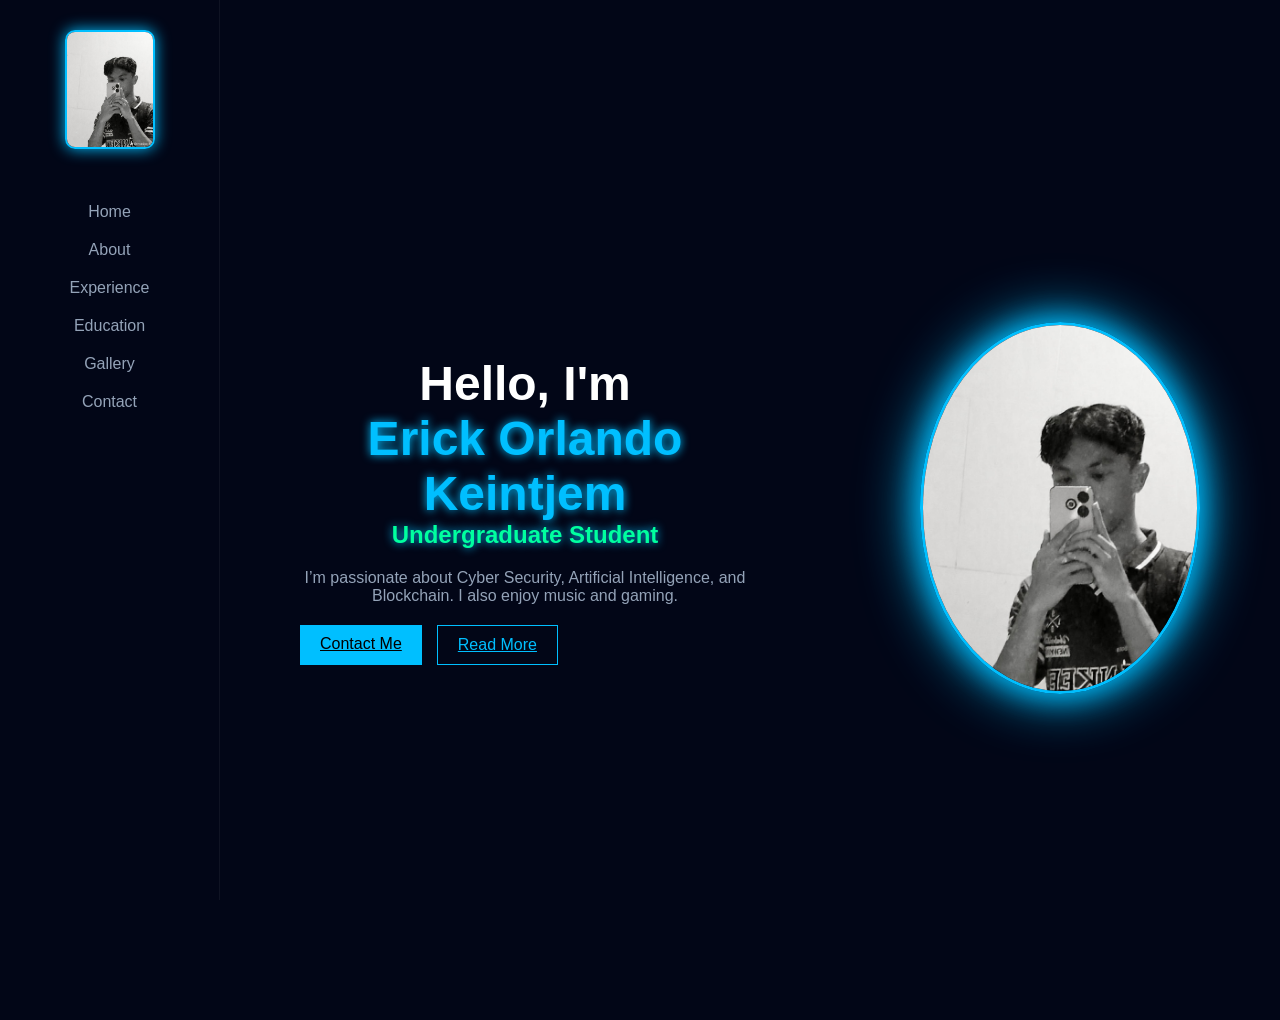
<file: index.html>
<!doctype html>
<html lang="en">
  <head>
    <meta charset="UTF-8" />
    <meta name="viewport" content="width=device-width, initial-scale=1.0" />
    <title>Erick Portfolio</title>

    <link rel="stylesheet" href="style.css" />
  </head>
  <body>
    <div class="sidebar">
      <img src="assets/img/Navbar.jpeg" alt="Profile" />

      <ul>
        <li><a href="index.html">Home</a></li>
        <li><a href="about.html">About</a></li>
        <li><a href="experience.html">Experience</a></li>
        <li><a href="education.html">Education</a></li>
        <li><a href="gallery.html">Gallery</a></li>
        <li><a href="contact.html">Contact</a></li>
      </ul>
    </div>

    <div class="main">
      <section class="hero">
        <div class="hero-left" data-aos="fade-right">
          <h1>Hello, I'm</h1>
          <h1><span class="name">Erick Orlando Keintjem</span></h1>

          <h2><span id="typing"></span></h2>

          <p>
            I’m passionate about Cyber Security, Artificial Intelligence, and
            Blockchain. I also enjoy music and gaming.
          </p>

          <div class="buttons">
            <a class="btn-primary" href="contact.html">Contact Me</a>
            <a class="btn-outline" href="about.html">Read More</a>
          </div>
        </div>

        <div class="hero-right" data-aos="fade-left">
          <img src="assets/img/Navbar.jpeg" alt="Profile" />
        </div>
      </section>
    </div>

    <script src="script.js"></script>
  </body>
</html>
</file>
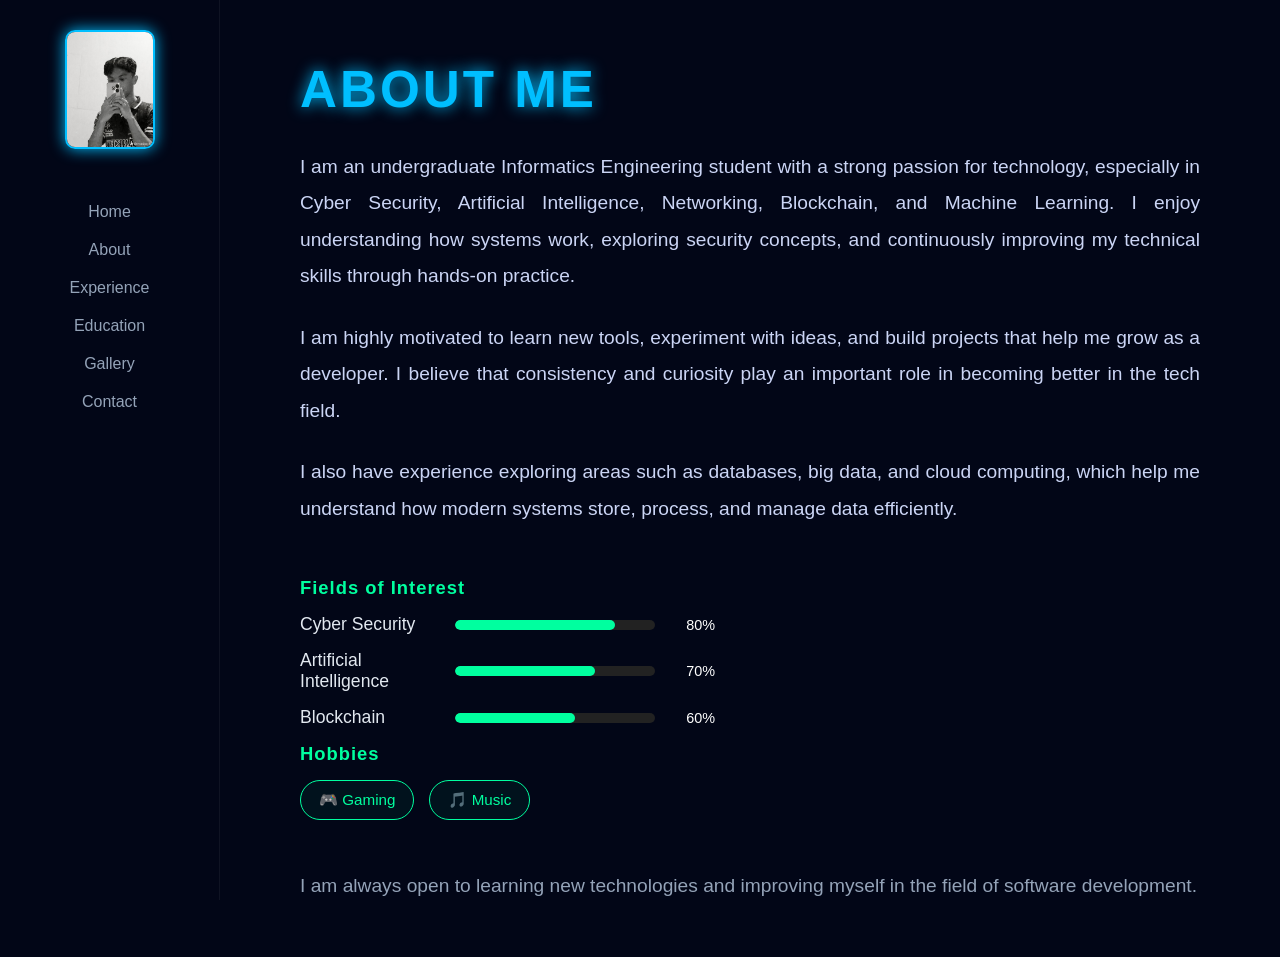
<file: about.html>
<!doctype html>
<html lang="en">
  <head>
    <meta charset="UTF-8" />
    <meta name="viewport" content="width=device-width, initial-scale=1.0" />
    <title>About - Erick</title>

    <link rel="stylesheet" href="style.css" />
  </head>
  <body>
    <div class="sidebar">
      <img src="assets/img/Navbar.jpeg" alt="Profile" />
      <ul>
        <li><a href="index.html">Home</a></li>
        <li><a href="about.html">About</a></li>
        <li><a href="experience.html">Experience</a></li>
        <li><a href="education.html">Education</a></li>
        <li><a href="gallery.html">Gallery</a></li>
        <li><a href="contact.html">Contact</a></li>
      </ul>
    </div>

    <div class="main main-left">
      <h1 data-aos="fade-up">ABOUT ME</h1>

      <p class="about-text" data-aos="fade-up" data-aos-delay="200">
        I am an undergraduate Informatics Engineering student with a strong
        passion for technology, especially in Cyber Security, Artificial
        Intelligence, Networking, Blockchain, and Machine Learning. I enjoy
        understanding how systems work, exploring security concepts, and
        continuously improving my technical skills through hands-on practice.
      </p>

      <p class="about-text" data-aos="fade-up" data-aos-delay="300">
        I am highly motivated to learn new tools, experiment with ideas, and
        build projects that help me grow as a developer. I believe that
        consistency and curiosity play an important role in becoming better in
        the tech field.
      </p>

      <p class="about-text" data-aos="fade-up" data-aos-delay="350">
        I also have experience exploring areas such as databases, big data, and
        cloud computing, which help me understand how modern systems store,
        process, and manage data efficiently.
      </p>

      <div class="about-list" data-aos="fade-up" data-aos-delay="400">
        <p class="section-title">Fields of Interest</p>

        <div class="about-item">
          <span class="skill-name">Cyber Security</span>
          <div class="progress-bar">
            <div class="progress-fill" style="width: 80%"></div>
          </div>
          <span class="percent">80%</span>
        </div>

        <div class="about-item">
          <span class="skill-name">Artificial Intelligence</span>
          <div class="progress-bar">
            <div class="progress-fill" style="width: 70%"></div>
          </div>
          <span class="percent">70%</span>
        </div>

        <div class="about-item">
          <span class="skill-name">Blockchain</span>
          <div class="progress-bar">
            <div class="progress-fill" style="width: 60%"></div>
          </div>
          <span class="percent">60%</span>
        </div>
        <p class="section-title" data-aos="fade-up" data-aos-delay="500">
          Hobbies
        </p>
        <div class="hobby-list">
          <div class="hobby-item">🎮 Gaming</div>
          <div class="hobby-item">🎵 Music</div>
        </div>
      </div>

      <p class="closing" data-aos="fade-up" data-aos-delay="600">
        I am always open to learning new technologies and improving myself in
        the field of software development.
      </p>
    </div>
  </body>
</html>
</file>
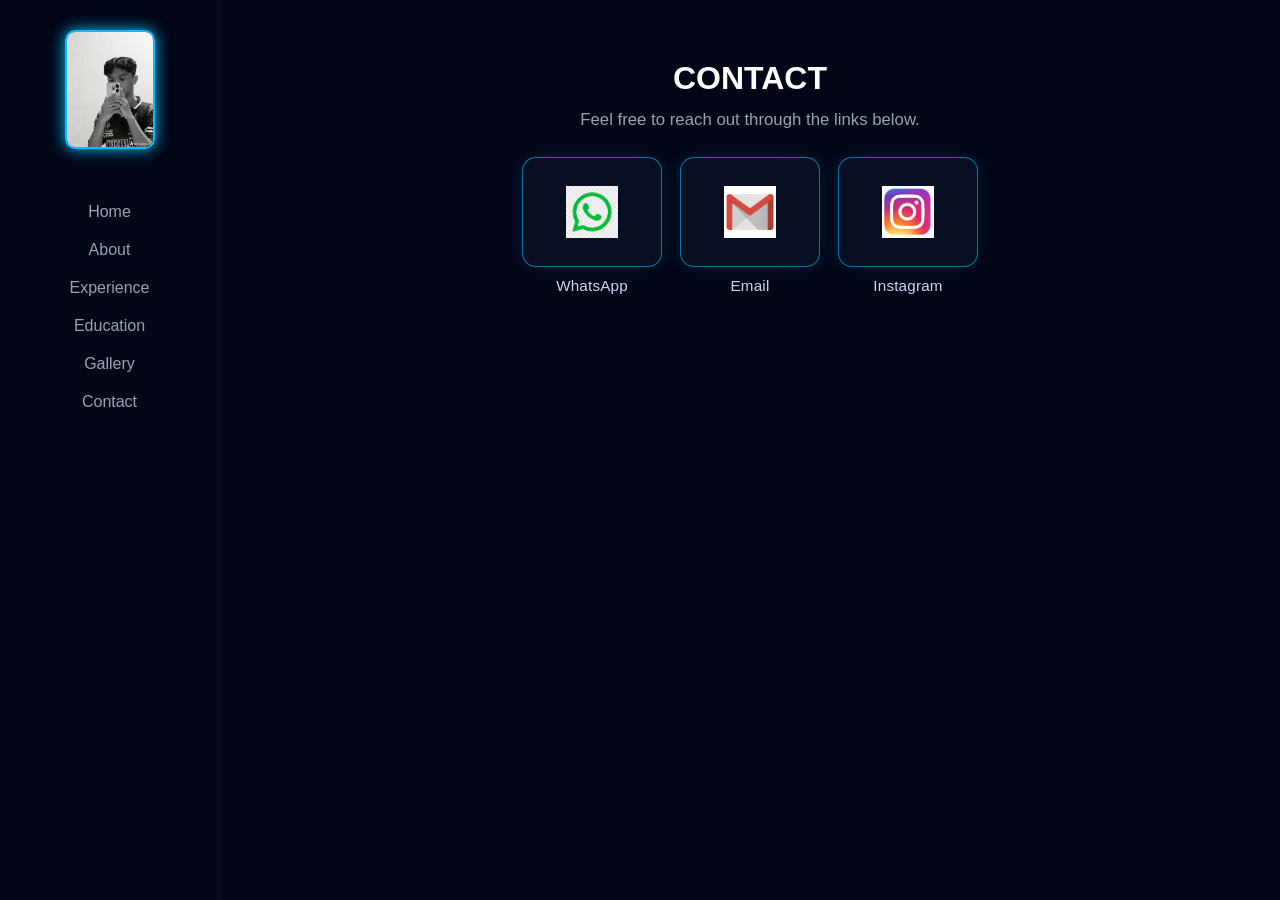
<file: contact.html>
<!doctype html>
<html lang="en">
  <head>
    <meta charset="UTF-8" />
    <meta name="viewport" content="width=device-width, initial-scale=1.0" />
    <title>Contact - Erick</title>

    <link rel="stylesheet" href="style.css" />
  </head>

  <body>
    <div class="sidebar">
      <img src="assets/img/Navbar.jpeg" alt="Profile" />

      <ul>
        <li><a href="index.html">Home</a></li>
        <li><a href="about.html">About</a></li>
        <li><a href="experience.html">Experience</a></li>
        <li><a href="education.html">Education</a></li>
        <li><a href="gallery.html">Gallery</a></li>
        <li><a href="contact.html">Contact</a></li>
      </ul>
    </div>

    <div class="main main-centered">
      <div class="contact-container" data-aos="fade-up">
        <h1>CONTACT</h1>
        <p class="contact-desc">
          Feel free to reach out through the links below.
        </p>

        <div class="contact-links">
          <div class="contact-card-wrap">
            <a
              class="contact-card"
              href="https://wa.me/6281343869731"
              target="_blank"
              rel="noopener"
            >
              <img src="assets/img/whatsapp.png" alt="WhatsApp" />
            </a>
            <p class="contact-label">WhatsApp</p>
          </div>

          <div class="contact-card-wrap">
            <a class="contact-card" href="mailto:erickkeintjem19@gmail.com">
              <img src="assets/img/email.png" alt="Email" />
            </a>
            <p class="contact-label">Email</p>
          </div>

          <div class="contact-card-wrap">
            <a
              class="contact-card"
              href="https://instagram.com/jekein586"
              target="_blank"
              rel="noopener"
            >
              <img src="assets/img/instagram.jpg" alt="Instagram" />
            </a>
            <p class="contact-label">Instagram</p>
          </div>
        </div>
      </div>
    </div>
  </body>
</html>
</file>
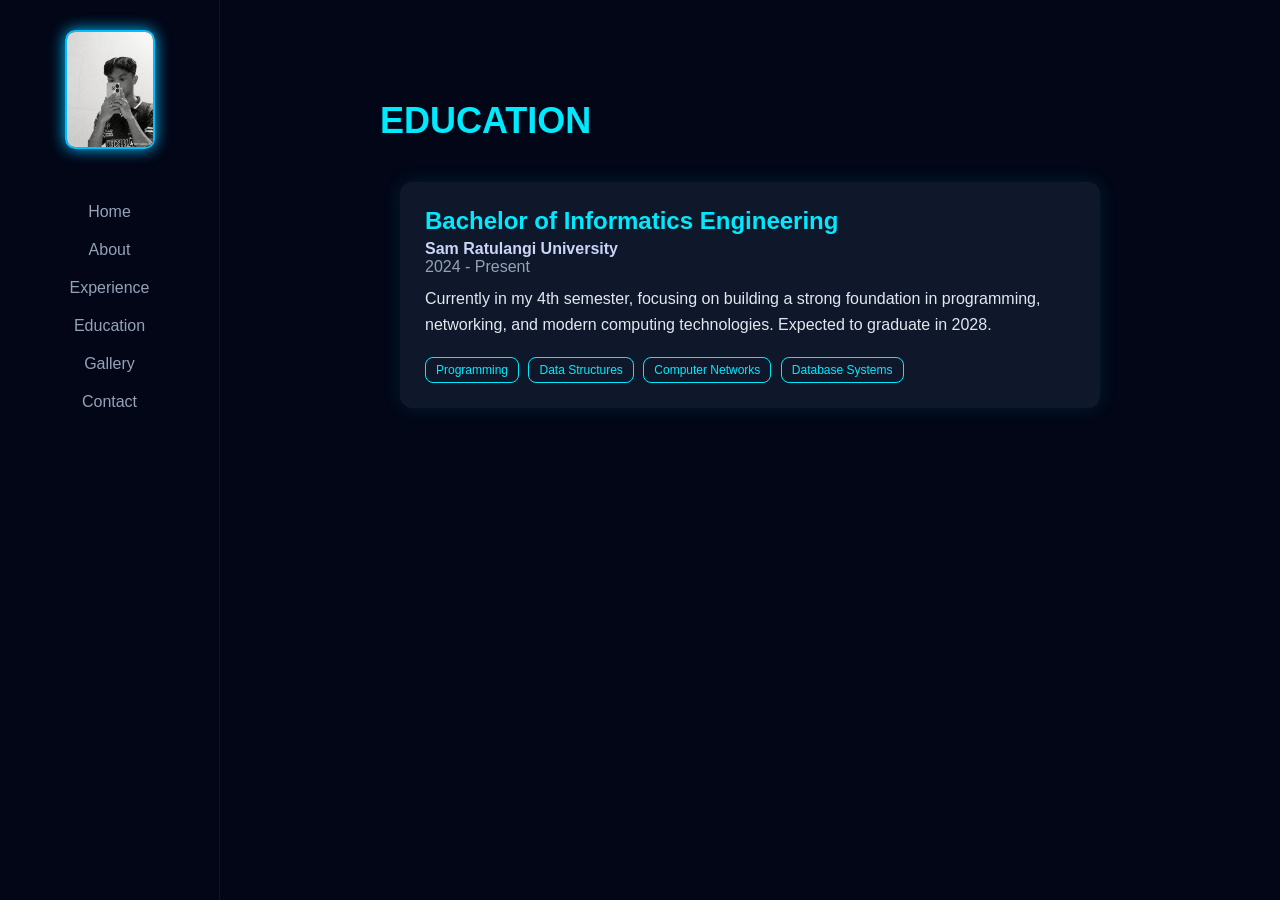
<file: education.html>
<!doctype html>
<html lang="en">
  <head>
    <meta charset="UTF-8" />
    <meta name="viewport" content="width=device-width, initial-scale=1.0" />
    <title>Education - Erick</title>

    <link rel="stylesheet" href="style.css" />
  </head>
  <body>
    <div class="sidebar">
      <img src="assets/img/Navbar.jpeg" alt="Profile" />
      <ul>
        <li><a href="index.html">Home</a></li>
        <li><a href="about.html">About</a></li>
        <li><a href="experience.html">Experience</a></li>
        <li><a href="education.html">Education</a></li>
        <li><a href="gallery.html">Gallery</a></li>
        <li><a href="contact.html">Contact</a></li>
      </ul>
    </div>

    <div class="main">
      <div class="education-section">
        <h1 class="education-title" data-aos="fade-right">EDUCATION</h1>

        <div class="education-container">
          <div class="education-card" data-aos="fade-up" data-aos-delay="200">
            <h2>Bachelor of Informatics Engineering</h2>
            <p class="edu-university">Sam Ratulangi University</p>
            <p class="edu-year">2024 - Present</p>

            <p class="edu-desc">
              Currently in my 4th semester, focusing on building a strong
              foundation in programming, networking, and modern computing
              technologies. Expected to graduate in 2028.
            </p>

            <div class="edu-tags">
              <span>Programming</span>
              <span>Data Structures</span>
              <span>Computer Networks</span>
              <span>Database Systems</span>
            </div>
          </div>
        </div>
      </div>
    </div>
  </body>
</html>
</file>
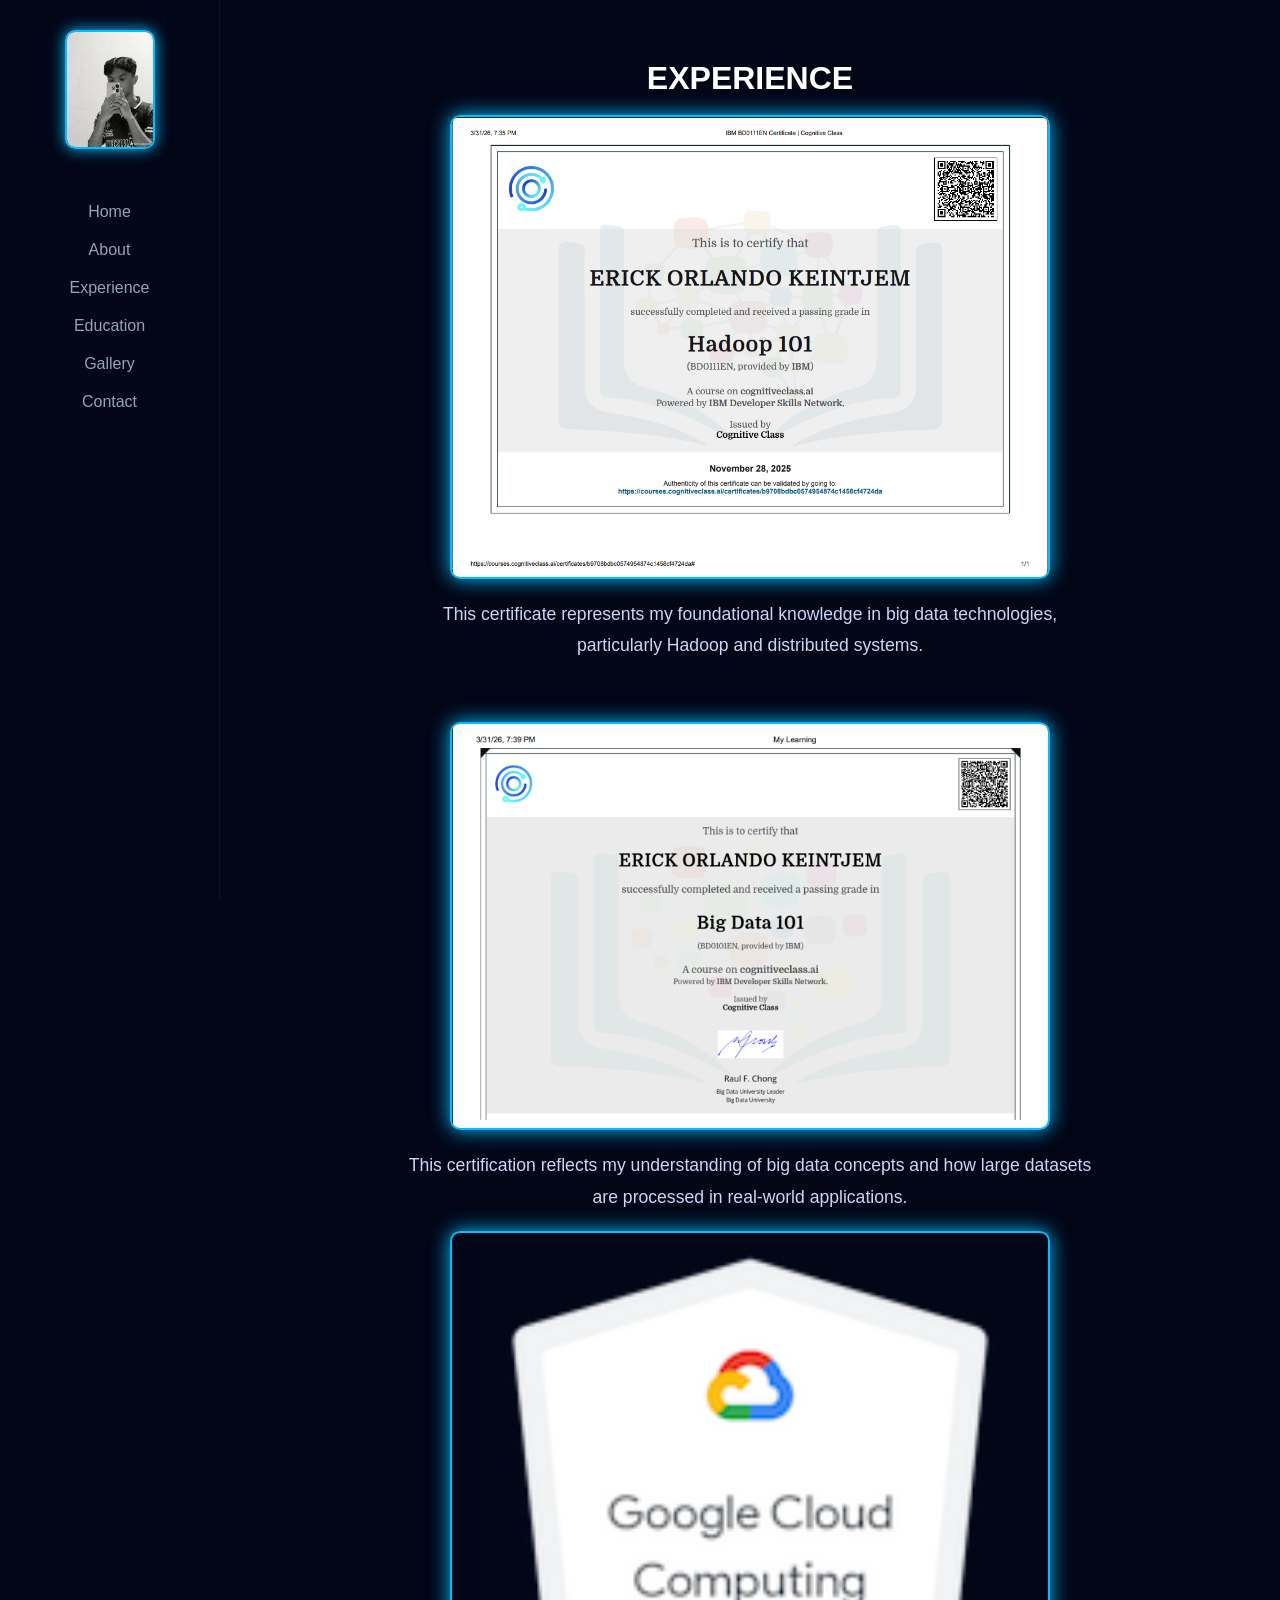
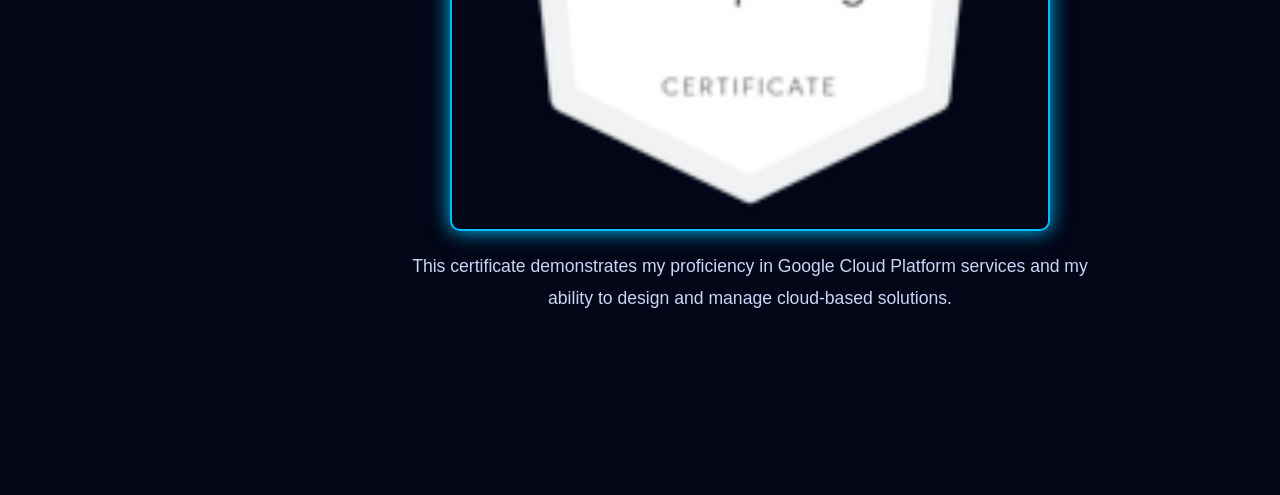
<file: experience.html>
<!doctype html>
<html lang="en">
  <head>
    <meta charset="UTF-8" />
    <meta name="viewport" content="width=device-width, initial-scale=1.0" />
    <title>Experience - Erick</title>

    <link rel="stylesheet" href="style.css" />
  </head>
  <body>
    <div class="sidebar">
      <img src="assets/img/Navbar.jpeg" alt="Profile" />
      <ul>
        <li><a href="index.html">Home</a></li>
        <li><a href="about.html">About</a></li>
        <li><a href="experience.html">Experience</a></li>
        <li><a href="education.html">Education</a></li>
        <li><a href="gallery.html">Gallery</a></li>
        <li><a href="contact.html">Contact</a></li>
      </ul>
    </div>

    <div class="main main-centered">
      <h1 data-aos="fade-up">EXPERIENCE</h1>
      <br />

      <div class="experience-item" data-aos="fade-up" data-aos-delay="200">
        <img src="assets/img/Hadoop 101.png" alt="Hadoop 101" />
        <p class="experience-text">
          This certificate represents my foundational knowledge in big data
          technologies, particularly Hadoop and distributed systems.
        </p>
      </div>

      <div class="experience-item" data-aos="fade-up" data-aos-delay="400">
        <img src="assets/img/Big Data 101.png" alt="Big Data 101" />
        <p class="experience-text">
          This certification reflects my understanding of big data concepts and
          how large datasets are processed in real-world applications.
        </p>
<br />
      <div class="experience-item" data-aos="fade-up" data-aos-delay="600">
        <img
          src="assets/img/google-cloud-computing-foundations-certificate.png"
          alt="google-cloud-computing-foundations-certificate"
        />
        <p class="experience-text">
          This certificate demonstrates my proficiency in Google Cloud Platform
          services and my ability to design and manage cloud-based solutions.
        </p>
      </div>
    </div>

  </body>
</html>
</file>
<file: style.css>
* {
  margin: 0;
  padding: 0;
  box-sizing: border-box;
  font-family: "Segoe UI", sans-serif;
}

img {
  max-width: 100%;
  height: auto;
}

body {
  display: flex;
  background: #020617;
  color: white;
}

.sidebar {
  width: 220px;
  height: 100vh;
  background: #020617;
  border-right: 1px solid rgba(255, 255, 255, 0.05);
  padding: 30px 20px;
  text-align: center;
}

.sidebar img {
  width: 90px;
  border-radius: 10px;
  margin-bottom: 30px;
  border: 2px solid #00bfff;
  box-shadow: 0 0 15px #00bfff;
}

.sidebar ul {
  list-style: none;
}

.sidebar ul li {
  margin: 20px 0;
}

.sidebar ul li a {
  color: #94a3b8;
  text-decoration: none;
  transition: 0.3s;
}

.sidebar ul li a:hover {
  color: #00ff9f;
  text-shadow: 0 0 10px #00ff9f;
}

.main {
  flex: 1;
  padding: 60px 80px;
  display: flex;
  flex-direction: column;
  align-items: center;
  text-align: center;
}

.hero {
  display: flex;
  align-items: center;
  justify-content: space-between;
  height: 100vh;
}

.hero-left {
  max-width: 50%;
}

.hero-left h1 {
  font-size: 3rem;
}

.hero-left span {
  color: #00bfff;
  text-shadow: 0 0 10px #00bfff;
}

#typing {
  color: #00ff9f;
}

.hero-left p {
  margin: 20px 0;
  color: #94a3b8;
}

.buttons {
  display: flex;
  gap: 15px;
}

.btn-primary {
  background: #00bfff;
  border: none;
  padding: 10px 20px;
  color: black;
  cursor: pointer;
}

.btn-outline {
  background: transparent;
  border: 1px solid #00bfff;
  color: #00bfff;
  padding: 10px 20px;
  cursor: pointer;
}

.hero-right img {
  width: 280px;
  border-radius: 50%;
  border: 3px solid #00bfff;
  box-shadow:
    0 0 30px #00bfff,
    0 0 60px #00bfff;
  transition: 0.4s;
}

.hero-right img:hover {
  transform: scale(1.05);
  box-shadow:
    0 0 40px #00ff9f,
    0 0 80px #00ff9f;
}

.about {
  margin-bottom: 60px;
}

.about h1 {
  font-size: 2.5rem;
  margin-bottom: 20px;
}

.about p {
  max-width: 700px;
  color: #94a3b8;
}

.interest {
  margin-bottom: 60px;
}

.interest-box {
  display: grid;
  grid-template-columns: repeat(2, 1fr);
  gap: 20px;
}

.card {
  background: rgba(30, 41, 59, 0.6);
  padding: 20px;
  border-radius: 10px;
  backdrop-filter: blur(10px);
  transition: 0.3s;
}

.card:hover {
  transform: translateY(-5px);
  box-shadow: 0 0 15px #00bfff;
}

.skills {
  margin-bottom: 60px;
}

.skill {
  margin: 15px 0;
}

.bar {
  width: 100%;
  height: 8px;
  background: #1e293b;
  border-radius: 10px;
}

.bar span {
  display: block;
  height: 100%;
  background: #00bfff;
  border-radius: 10px;
}

.sidebar a.active {
  color: #00bfff;
  text-shadow: 0 0 10px #00bfff;
}

.about {
  flex: 1;
  max-width: 100%;
  padding-right: 0;
}
.main {
  padding: 60px 80px;
}

.about h1 {
  font-size: 3.2rem;
  margin-bottom: 30px;
  color: #00bfff;
  text-shadow: 0 0 15px #00bfff;
  letter-spacing: 3px;
}


.about-text {
  font-size: 1.2rem;
  color: #cbd5f5;
  line-height: 1.9;
  margin-bottom: 25px;
  text-align: justify;
}

.section-title {
  font-size: 1.4rem;
  font-weight: 600;
  color: #00ff9f;
  margin-bottom: 15px;
  letter-spacing: 1px;
}

.about-list {
  margin-top: 25px;
  margin-bottom: 25px;
}

.about-list p {
  font-size: 1.15rem;
  margin-bottom: 12px;
}

.about-list strong {
  color: #00ff9f;
  font-weight: 600;
}

.about-item {
  display: flex;
  align-items: center;
  gap: 15px;
  margin: 15px 0;
}

.skill-name {
  width: 180px;
  font-size: 1.1rem;
  color: #e2e8f0;
}

.about-item span:first-child {
  width: 140px;
  font-size: 1.1rem;
}
.progress-bar {
  flex: 1;
  height: 10px;
  background: #222;
  border-radius: 5px;
  overflow: hidden;
  min-width: 200px;
}

.progress-fill {
  height: 100%;
  background: #00ff9f;
  border-radius: 5px;
}

.percent {
  width: 45px;
  text-align: right;
  font-size: 0.9rem;
}

.hobby-list {
  display: flex;
  flex-wrap: wrap;
  gap: 15px;
  margin-top: 15px;
}

.hobby-item {
  padding: 10px 18px;
  border-radius: 25px;
  font-size: 0.95rem;
  color: #00ff9f;
  border: 1px solid #00ff9f;
  background: rgba(0, 255, 159, 0.05);

  cursor: pointer;

  transform: translateY(20px);
  opacity: 0;

  transition:
    transform 0.3s ease,
    box-shadow 0.3s ease,
    background 0.3s ease,
    color 0.3s ease;
}

.about-list[data-aos] .hobby-item {
  animation: fadeUp 0.6s ease forwards;
}

.about-list[data-aos] .hobby-item:nth-child(1) {
  animation-delay: 0.2s;
}
.about-list[data-aos] .hobby-item:nth-child(2) {
  animation-delay: 0.4s;
}
.about-list[data-aos] .hobby-item:nth-child(3) {
  animation-delay: 0.6s;
}

@keyframes fadeUp {
  to {
    transform: translateY(0);
    opacity: 1;
  }
}

.hobby-item:hover {
  transform: translateY(-5px) scale(1.05);

  background: #00ff9f;
  color: #020617;

  box-shadow:
    0 0 10px #00ff9f,
    0 0 20px #00ff9f,
    0 0 40px rgba(0, 255, 159, 0.5);
}

.closing {
  font-size: 1.2rem;
  color: #94a3b8;
  margin-top: 30px;
}

.full-font-about {
  height: calc(100vh - 140px);
  display: flex;
  flex-direction: column;
  justify-content: space-between;
  padding: 20px 0;
}

.full-font-about h1 {
  font-size: clamp(2.8rem, 7vw, 5.5rem) !important;
  margin-bottom: 20px;
  line-height: 1.05;
  flex-shrink: 0;
}

.full-font-about .about-text {
  font-size: clamp(1.4rem, 2.8vw, 2.2rem) !important;
  line-height: 1.45;
  flex: 1;
  overflow: hidden;
  hyphens: auto;
  word-break: break-word;
  display: -webkit-box;
  -webkit-line-clamp: 4;
  -webkit-box-orient: vertical;
}

.full-font-about .about-list {
  flex-shrink: 0;
  margin: 15px 0;
}

.full-font-about .about-list p {
  font-size: clamp(1.3rem, 2.5vw, 2rem) !important;
  margin-bottom: 10px;
}

.full-font-about .closing {
  font-size: clamp(1.3rem, 2.5vw, 2rem) !important;
  flex-shrink: 0;
}

.experience-item {
  width: 100%;
  margin-bottom: 60px;
}

.experience-item img {
  width: 100%;
  max-width: 600px;
  height: auto;
  display: block;
  margin: 0 auto 20px;
  border-radius: 10px;
  border: 2px solid #00bfff;
  box-shadow: 0 0 20px #00bfff;
}

.experience-item img:hover {
  transform: scale(1.03);
  box-shadow: 0 0 30px #00ff9f;
}

.experience-text {
  width: 100%;
  max-width: 700px;
  font-size: 1.1rem;
  line-height: 1.8;
  color: #cbd5f5;
  text-align: center;
  margin: 0 auto;
}

.main-left {
  align-items: flex-start !important;
  text-align: left !important;
  padding: 60px 80px;
}

.main-left h1 {
  text-align: left !important;
  font-size: 3.2rem;
  margin-bottom: 30px;
  color: #00bfff;
  text-shadow: 0 0 15px #00bfff;
  letter-spacing: 3px;
}

.main-left .about-text {
  text-align: justify;
}

.main-centered {
  align-items: center !important;
  text-align: center !important;
}

.gallery {
  width: 100%;
  max-width: 1000px;
  margin-top: 30px;
  display: grid;
  grid-template-columns: repeat(auto-fit, minmax(180px, 1fr));
  gap: 18px;
  justify-content: center;
  align-items: start;
}

.contact-links {
  display: flex;
  flex-wrap: wrap;
  justify-content: center;
  gap: 18px;
  margin-top: 25px;
}

.contact-card-wrap {
  display: flex;
  flex-direction: column;
  align-items: center;
  gap: 10px;
}

.contact-card {
  display: inline-flex;
  align-items: center;
  justify-content: center;
  width: 140px;
  height: 110px;
  border-radius: 14px;
  border: 1px solid rgba(0, 191, 255, 0.6);
  background: rgba(15, 23, 42, 0.6);
  box-shadow: 0 0 18px rgba(0, 191, 255, 0.12);
  transition:
    transform 0.2s ease,
    box-shadow 0.2s ease,
    border-color 0.2s ease;
  text-decoration: none;
}

.contact-card:hover {
  transform: translateY(-4px);
  border-color: rgba(0, 255, 159, 0.9);
  box-shadow: 0 0 28px rgba(0, 255, 159, 0.25);
}

.contact-card img {
  width: 52px;
  height: 52px;
  object-fit: contain;
}

.contact-label {
  color: #cbd5f5;
  font-size: 0.95rem;
  letter-spacing: 0.2px;
}

.contact-desc {
  margin-top: 10px;
  color: #94a3b8;
  font-size: 1.05rem;
  line-height: 1.5;
  max-width: 650px;
}

.gallery img {
  width: 100%;
  height: 220px;
  object-fit: contain;
  border-radius: 12px;
  border: 2px solid #00bfff;
  box-shadow: 0 0 20px rgba(0, 191, 255, 0.2);
  background: rgba(15, 23, 42, 0.8);
  transition:
    transform 0.25s ease,
    box-shadow 0.25s ease;
}

.gallery img:hover {
  transform: scale(1.03);
  box-shadow: 0 0 30px rgba(0, 255, 159, 0.35);
}

@media (max-width: 768px) {
  .gallery img {
    height: 140px;
  }
}

.education-section {
  width: 100%;
  padding: 40px 80px;
}

.education-title {
  color: #00eaff;
  font-size: 36px;
  margin-bottom: 40px;
  text-align: left;
}

.education-container {
  display: flex;
  justify-content: center;
}

.education-card {
  background: #0f172a;
  padding: 25px;
  border-radius: 12px;
  max-width: 700px;
  width: 100%;
  box-shadow: 0 0 20px rgba(0, 255, 255, 0.1);
  transition: 0.3s ease;
  text-align: left;
}

.education-card:hover {
  transform: translateY(-5px);
  box-shadow: 0 0 25px rgba(0, 255, 255, 0.3);
}

.education-card h2 {
  color: #00eaff;
  margin-bottom: 5px;
}

.edu-university {
  color: #cbd5f5;
  font-weight: bold;
}

.edu-year {
  color: #94a3b8;
  margin-bottom: 10px;
}

.edu-desc {
  color: #e2e8f0;
  margin-bottom: 15px;
  line-height: 1.6;
}

.edu-tags span {
  display: inline-block;
  background: transparent;
  color: #00eaff;
  padding: 5px 10px;
  margin: 5px 5px 0 0;
  border-radius: 8px;
  font-size: 12px;
  border: 1px solid #00eaff;
}

@media (max-width: 1024px) {
  .main {
    padding: 40px;
  }

  .main-left {
    padding: 40px;
  }

  .about h1,
  .main-left h1 {
    font-size: 2.5rem;
  }

  .hero {
    flex-direction: column;
    justify-content: center;
    text-align: center;
    gap: 40px;
  }

  .hero-left {
    max-width: 100%;
  }

  .hero-right img {
    width: 220px;
  }
}

@media (max-width: 768px) {
  body {
    flex-direction: column;
  }

  .sidebar {
    width: 100%;
    height: auto;
    padding: 15px;
    border-right: none;
    border-bottom: 1px solid rgba(255, 255, 255, 0.05);
  }

  .sidebar img {
    width: 60px;
    margin-bottom: 10px;
  }

  .sidebar ul {
    display: flex;
    flex-wrap: wrap;
    justify-content: center;
    gap: 15px;
  }

  .sidebar ul li {
    margin: 0;
  }

  .main,
  .main-left {
    padding: 20px;
  }

  .about h1,
  .main-left h1 {
    font-size: 2rem;
    text-align: center !important;
  }

  .about-text {
    font-size: 1rem;
    text-align: left;
  }

  .about-item {
    flex-direction: column;
    align-items: flex-start;
    gap: 8px;
  }

  .skill-name {
    width: 100%;
  }

  .progress-bar {
    width: 100%;
  }

  .percent {
    align-self: flex-end;
  }

  .hero {
    height: auto;
    padding-top: 30px;
  }

  .hero-left h1 {
    font-size: 2rem;
  }

  .hero-left p {
    font-size: 0.95rem;
  }

  .buttons {
    justify-content: center;
    flex-wrap: wrap;
  }
}

@media (max-width: 480px) {
  .about h1,
  .main-left h1 {
    font-size: 1.6rem;
  }

  .about-text {
    font-size: 0.95rem;
  }

  .section-title {
    font-size: 1.2rem;
  }

  .hero-left h1 {
    font-size: 1.6rem;
  }

  .hero-right img {
    width: 180px;
  }
}
</file>
